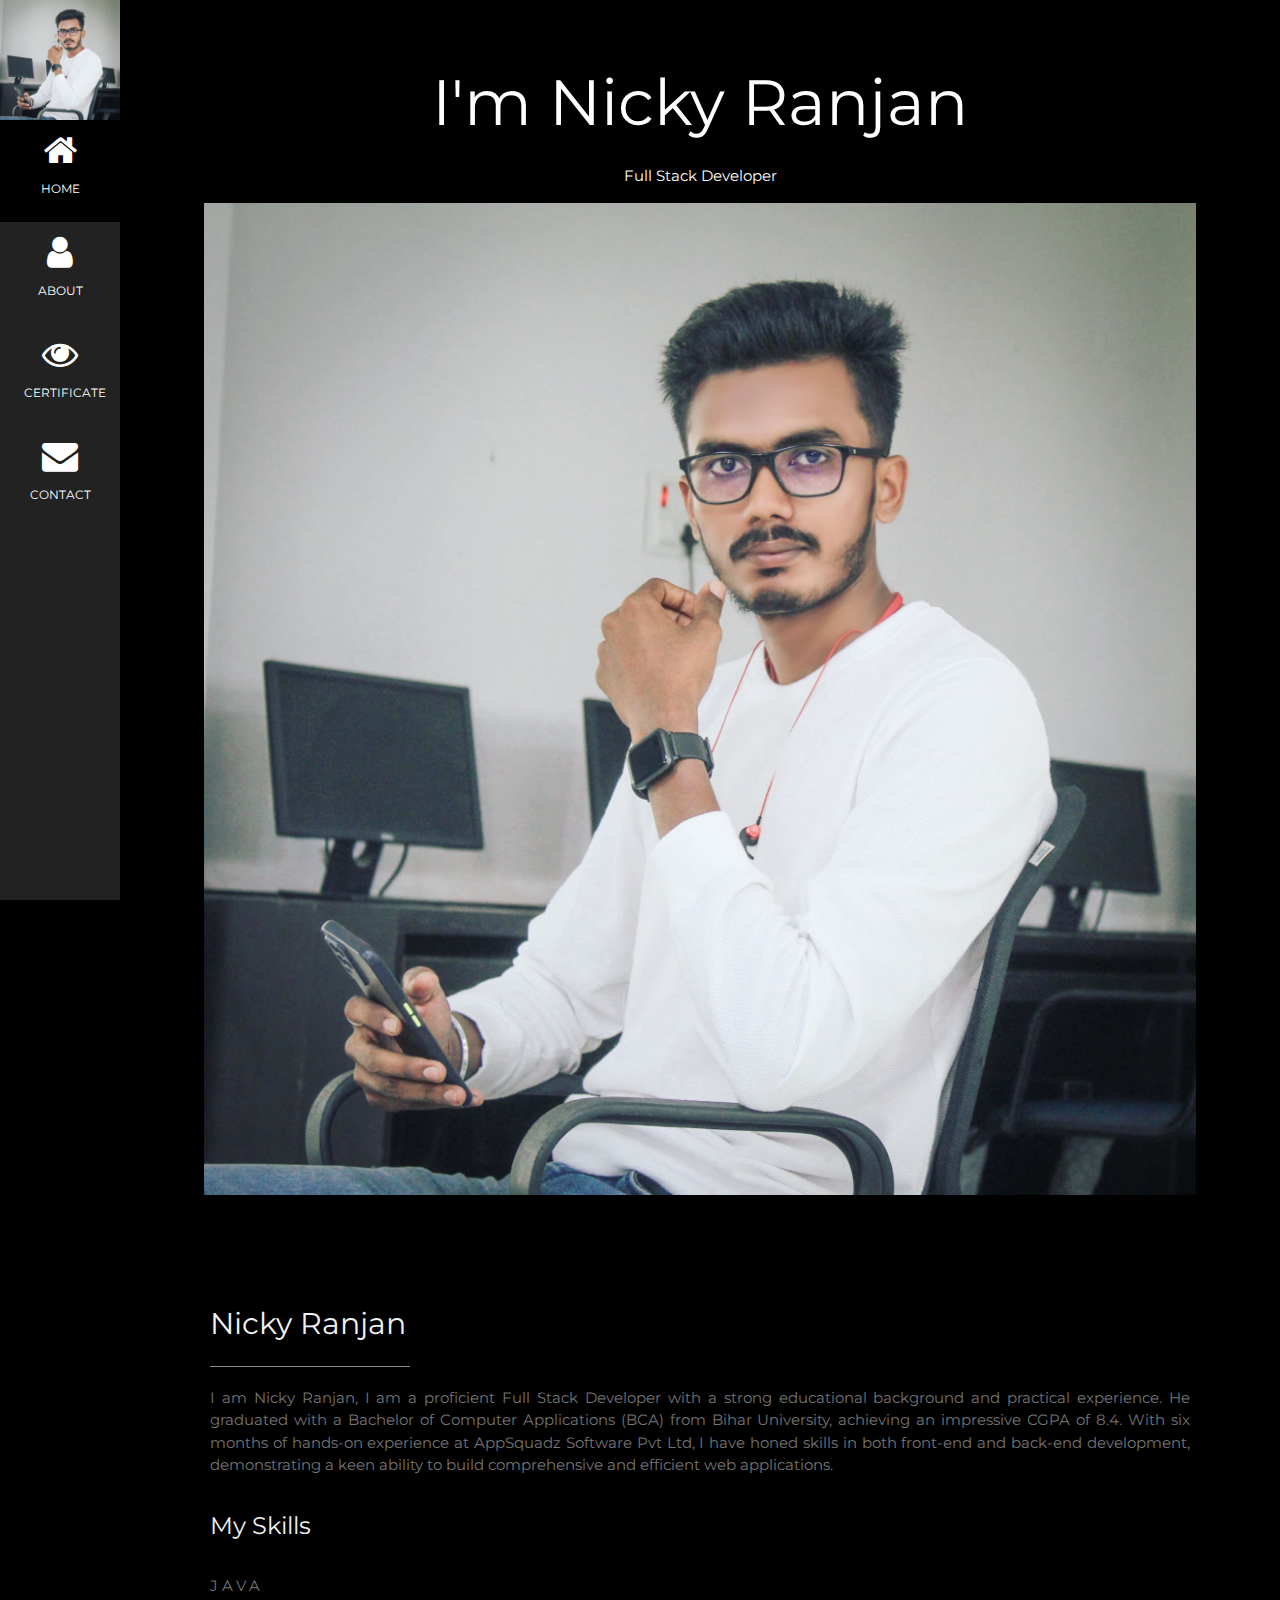
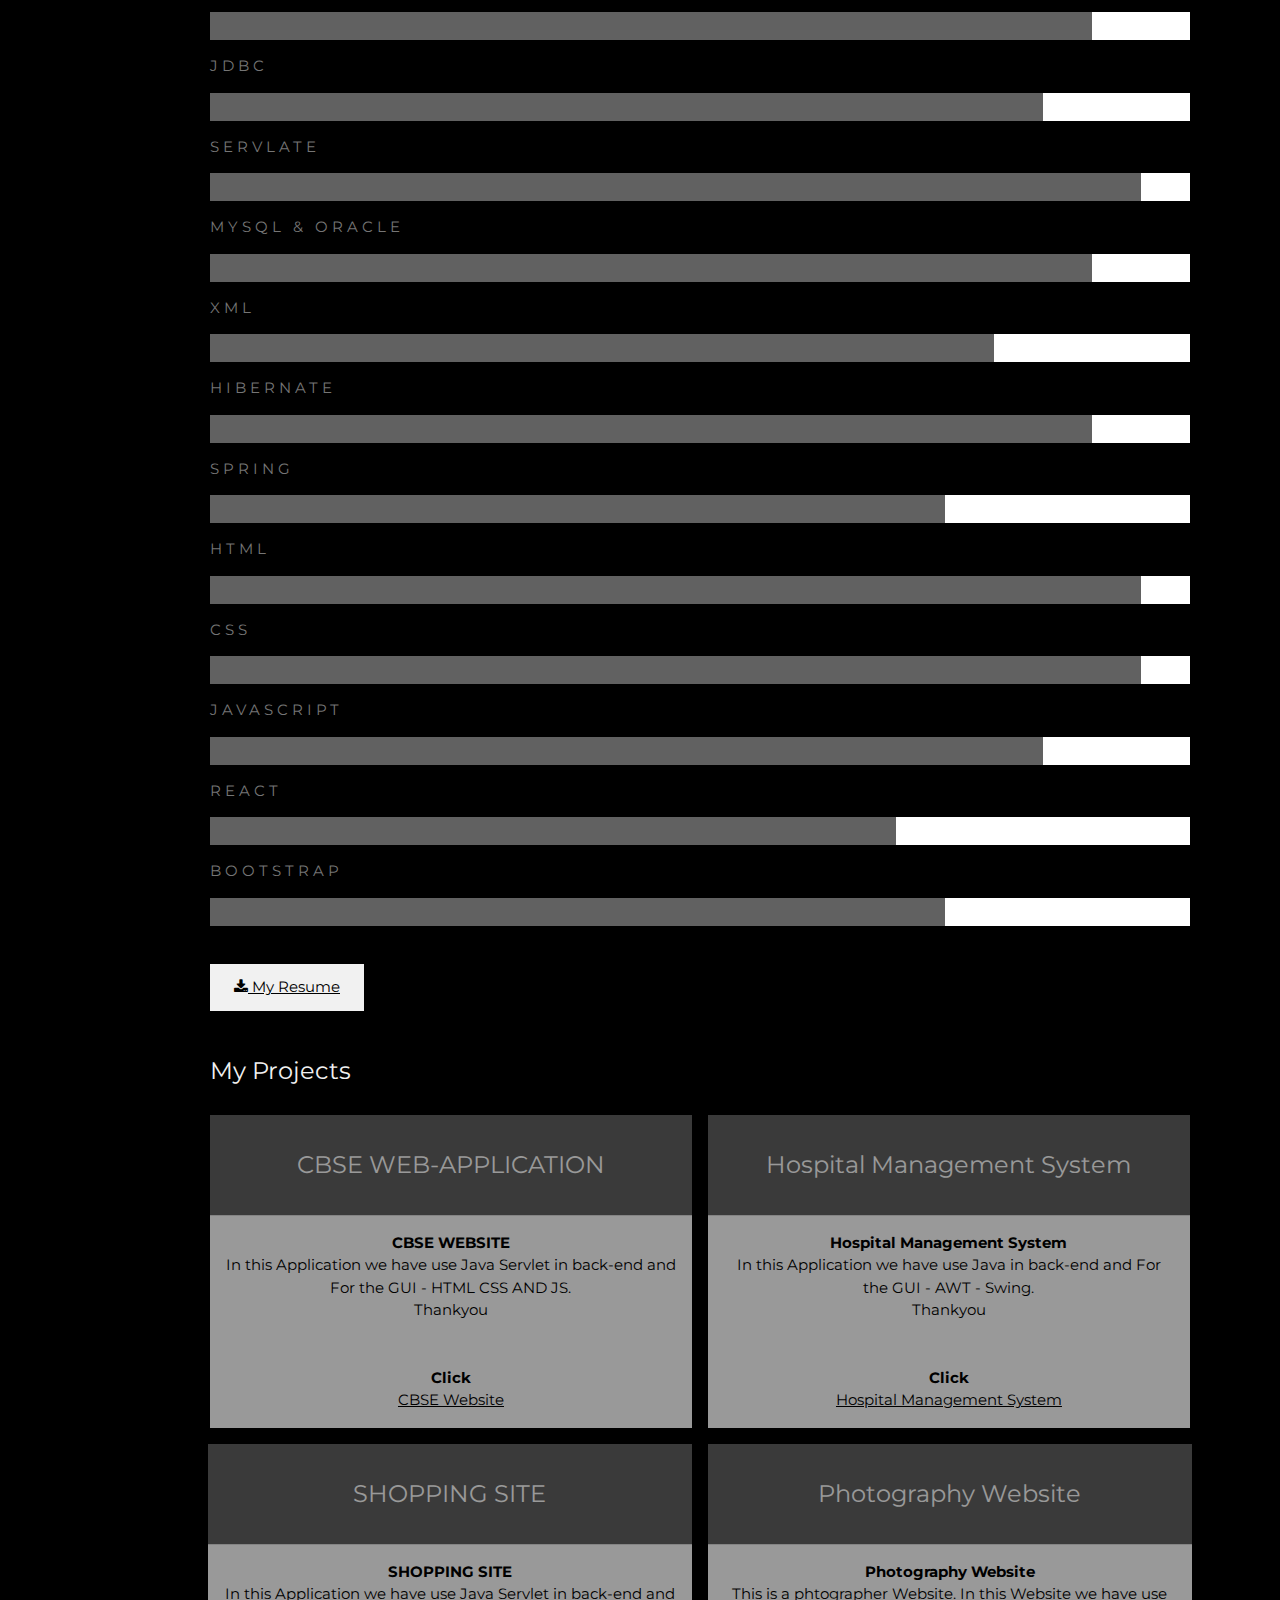
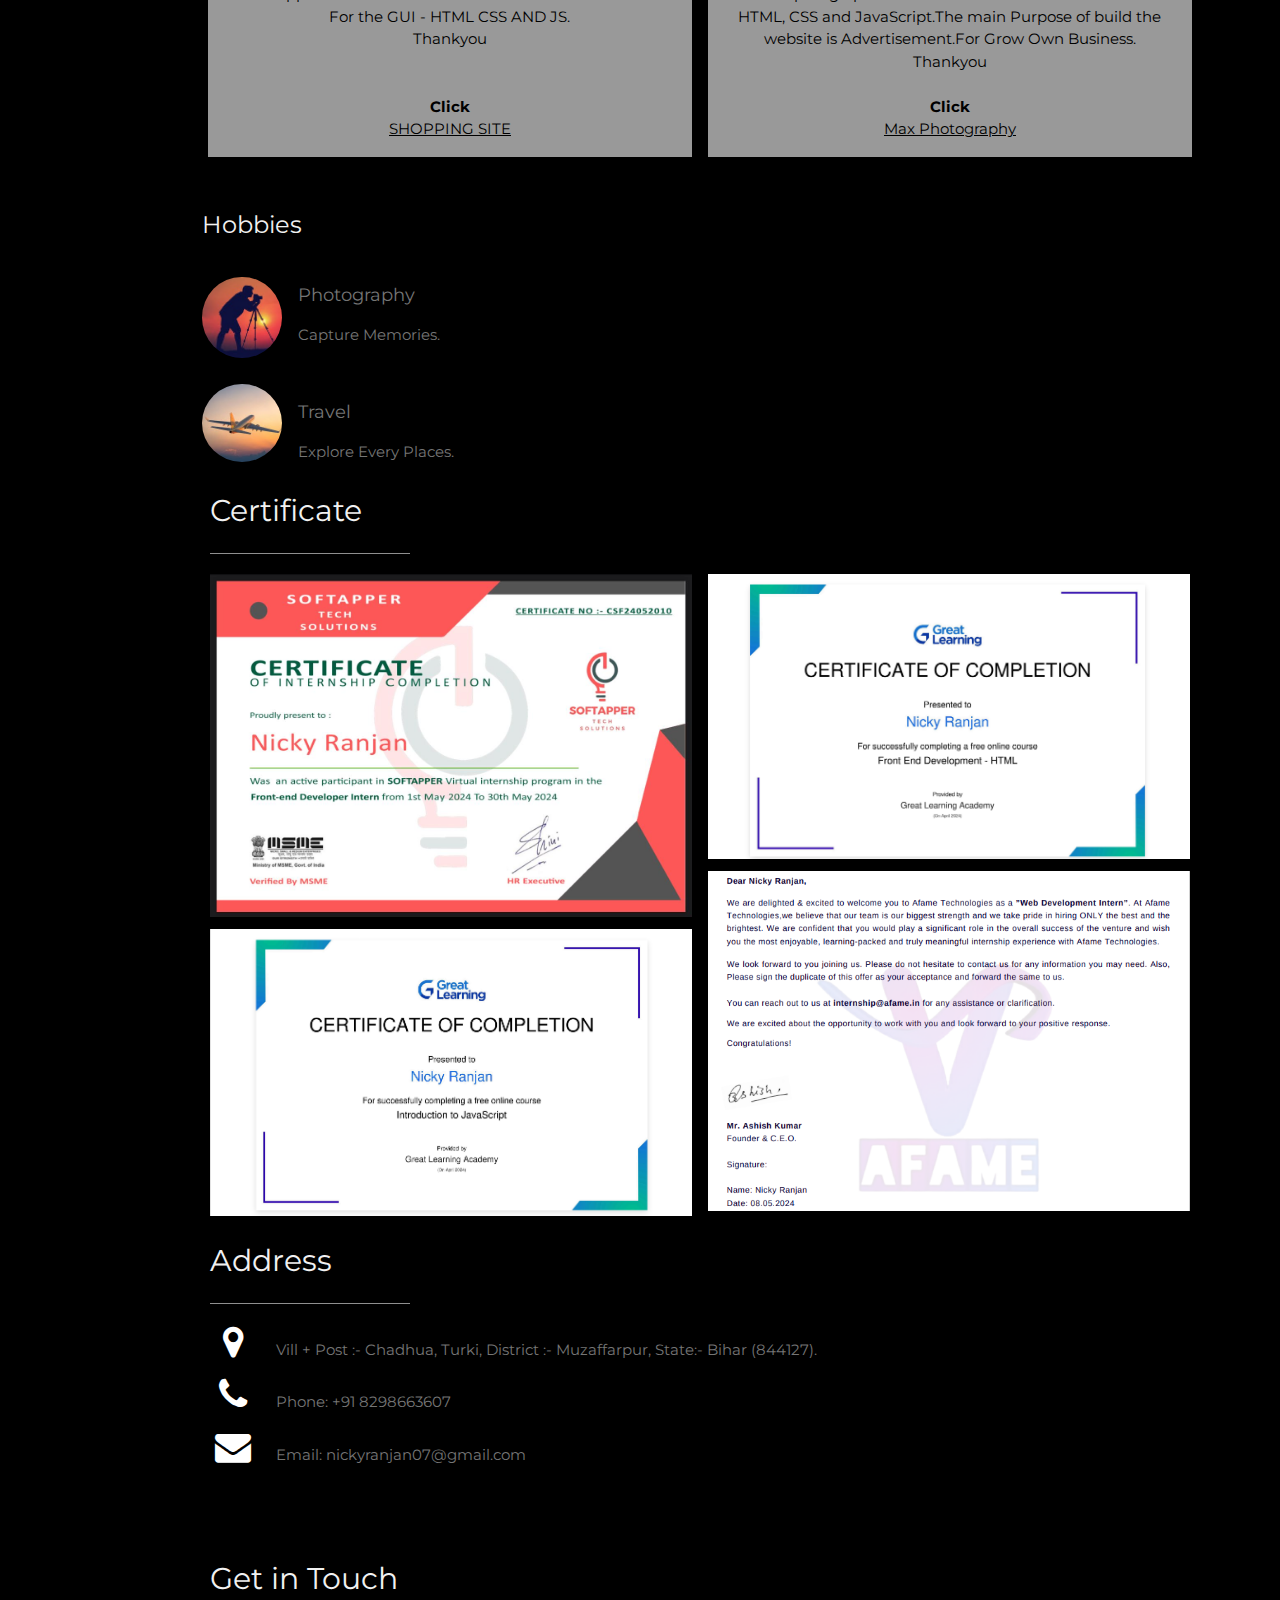
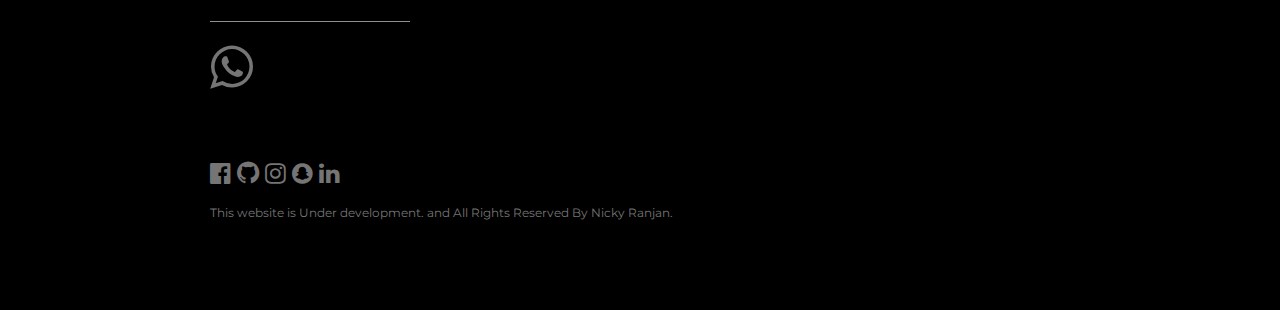
<file: index.html>
<!DOCTYPE html>
<html>
  <head>
    <title>Nicky Ranjan</title>
    <meta charset="UTF-8" />
    <meta name="viewport" content="width=device-width, initial-scale=1" />
    <link rel="stylesheet" href="https://www.w3schools.com/w3css/4/w3.css" />
    <link
      rel="stylesheet"
      href="https://fonts.googleapis.com/css?family=Montserrat"
    />
    <link
      rel="stylesheet"
      href="https://cdnjs.cloudflare.com/ajax/libs/font-awesome/4.7.0/css/font-awesome.min.css"
    />
    <style>
      body,
      h1,
      h2,
      h3,
      h4,
      h5,
      h6 {
        font-family: "Montserrat", sans-serif;
      }
      .w3-row-padding img {
        margin-bottom: 12px;
      }
      /* Set the width of the sidebar to 120px */
      .w3-sidebar {
        width: 120px;
        background: #222;
      }
      /* Add a left margin to the "page content" that matches the width of the sidebar (120px) */
      #main {
        margin-left: 120px;
      }
      /* Remove margins from "page content" on small screens */
      @media only screen and (max-width: 600px) {
        #main {
          margin-left: 0;
        }
      }
    </style>
  </head>
  <body class="w3-black">
    <!-- Icon Bar (Sidebar - hidden on small screens) -->
    <nav class="w3-sidebar w3-bar-block w3-small w3-hide-small w3-center">
      <!-- Avatar image in top left corner -->
      <img src="image.jpg" style="width: 100%" />
      <a href="#" class="w3-bar-item w3-button w3-padding-large w3-black">
        <i class="fa fa-home w3-xxlarge"></i>
        <p>HOME</p>
      </a>
      <a
        href="#about"
        class="w3-bar-item w3-button w3-padding-large w3-hover-black"
      >
        <i class="fa fa-user w3-xxlarge"></i>
        <p>ABOUT</p>
      </a>
      <a
        href="#photos"
        class="w3-bar-item w3-button w3-padding-large w3-hover-black"
      >
        <i class="fa fa-eye w3-xxlarge"></i>
        <p>CERTIFICATE</p>
        
      </a>
      <a
        href="#contact"
        class="w3-bar-item w3-button w3-padding-large w3-hover-black"
      >
        <i class="fa fa-envelope w3-xxlarge"></i>
        <p>CONTACT</p>
      </a>
    </nav>

    <!-- Navbar on small screens (Hidden on medium and large screens) -->
    <div class="w3-top w3-hide-large w3-hide-medium" id="myNavbar">
      <div
        class="w3-bar w3-black w3-opacity w3-hover-opacity-off w3-center w3-small"
      >
        <a href="#" class="w3-bar-item w3-button" style="width: 25% !important"
          >HOME</a
        >
        <a
          href="#about"
          class="w3-bar-item w3-button"
          style="width: 25% !important"
          >ABOUT</a
        >
        <a
          href="#photos"
          class="w3-bar-item w3-button"
          style="width: 25% !important"
          >ACHIEVEMENT</a
        >
        <a
          href="#contact"
          class="w3-bar-item w3-button"
          style="width: 25% !important"
          >CONTACT</a
        >
      </div>
    </div>

    <!-- Page Content -->
    <div class="w3-padding-large" id="main">
      <!-- Header/Home -->
      <header class="w3-container w3-padding-32 w3-center w3-black" id="home">
        <h1 class="w3-jumbo">
          <span class="w3-hide-small">I'm</span> Nicky Ranjan
        </h1>
        <p>Full Stack Developer</p>
        <img
          src="image.jpg"
          alt="boy"
          class="w3-image"
          width="992"
          height="1108"
        />
      </header>

      <!-- About Section -->
      <div class="w3-content w3-justify w3-text-grey w3-padding-64" id="about">
        <h2 class="w3-text-light-grey">Nicky Ranjan</h2>
        <hr style="width: 200px" class="w3-opacity" />
        <p>
          I am Nicky Ranjan, I am a proficient Full Stack Developer with a strong
          educational background and practical experience. He graduated with a
          Bachelor of Computer Applications (BCA) from Bihar University,
          achieving an impressive CGPA of 8.4. With six months of
          hands-on experience at AppSquadz Software Pvt Ltd, I have honed 
          skills in both front-end and back-end development, demonstrating a
          keen ability to build comprehensive and efficient web applications.
        </p>
        <h3 class="w3-padding-16 w3-text-light-grey">My Skills</h3>
        
        <p class="w3-wide">JAVA</p>
        <div class="w3-white">
          <div class="w3-dark-grey" style="height: 28px; width: 90%"></div>
        </div>

        <p class="w3-wide">JDBC</p>
        <div class="w3-white">
          <div class="w3-dark-grey" style="height: 28px; width: 85%"></div>
        </div>

        <p class="w3-wide">SERVLATE</p>
        <div class="w3-white">
          <div class="w3-dark-grey" style="height: 28px; width: 95%"></div>
        </div>

        <p class="w3-wide">MYSQL & ORACLE</p>
        <div class="w3-white">
          <div class="w3-dark-grey" style="height: 28px; width: 90%"></div>
        </div>

        <p class="w3-wide">XML</p>
        <div class="w3-white">
          <div class="w3-dark-grey" style="height: 28px; width: 80%"></div>
        </div>
        
        <p class="w3-wide">HIBERNATE</p>
        <div class="w3-white">
          <div class="w3-dark-grey" style="height: 28px; width: 90%"></div>
        </div>
        <p class="w3-wide">SPRING</p>
        <div class="w3-white">
          <div class="w3-dark-grey" style="height: 28px; width: 75%"></div>
        </div>
        
        <p class="w3-wide">HTML</p>
        <div class="w3-white">
          <div class="w3-dark-grey" style="height: 28px; width: 95%"></div>
        </div>
        <p class="w3-wide">CSS</p>
        <div class="w3-white">
          <div class="w3-dark-grey" style="height: 28px; width: 95%"></div>
        </div>
        <p class="w3-wide">JAVASCRIPT</p>
        <div class="w3-white">
          <div class="w3-dark-grey" style="height: 28px; width: 85%"></div>
        </div>
              <p class="w3-wide">REACT</p>
        <div class="w3-white">
          <div class="w3-dark-grey" style="height: 28px; width: 70%"></div>
        </div>
        <p class="w3-wide">BOOTSTRAP</p>
        <div class="w3-white">
          <div class="w3-dark-grey" style="height: 28px; width: 75%"></div>
        </div>
        <br />
        <button class="w3-button w3-light-grey w3-padding-large w3-section">
          <i class="fa fa-download"></i><a href="#"> My Resume</a>
        </button>

        <!-- Grid for project tables -->
        <h3 class="w3-padding-16 w3-text-light-grey">My Projects</h3>
        <div class="w3-row-padding" style="margin: 0 -16px">
          <div class="w3-half w3-margin-bottom">
            <ul class="w3-ul w3-white w3-center w3-opacity w3-hover-opacity-off">
              <li class="w3-dark-grey w3-xlarge w3-padding-32">CBSE WEB-APPLICATION</li>
              <li class="w3-padding-16"> <b>CBSE WEBSITE </b> <br> In this Application we have use Java Servlet in back-end and For the GUI - HTML CSS AND JS. <br>Thankyou <br><br> <br><b>Click</b> <br> <a href="#">CBSE Website</a></li>
            </li> 
            </ul>
          </div>
          
          <div class="w3-half">
            <ul
              class="w3-ul w3-white w3-center w3-opacity w3-hover-opacity-off">
              <li class="w3-dark-grey w3-xlarge w3-padding-32">Hospital Management System</li>
             <li class="w3-padding-16"> <b>Hospital Management System</b> <br> In this Application we have use Java in back-end and For the GUI - AWT - Swing. <br>Thankyou <br><br> <br><b>Click</b> <br> <a href="https://github.com/maxranjan/Hospital-Management-System">Hospital Management System</a></li>
            </ul>
          </div>


          <!-- new  -->
          <h3 class="w3-padding-16 w3-text-light-grey"></h3>
          <div class="w3-row-padding" style="margin: 0 -10px">
            <div class="w3-half w3-margin-bottom">
              <ul class="w3-ul w3-white w3-center w3-opacity w3-hover-opacity-off">
                <li class="w3-dark-grey w3-xlarge w3-padding-32">SHOPPING SITE</li>
                <li class="w3-padding-16"> <b>SHOPPING SITE </b> <br> In this Application we have use Java Servlet in back-end and For the GUI - HTML CSS AND JS. <br>Thankyou <br><br> <br><b>Click</b> <br> <a href="#">SHOPPING SITE</a></li>
              </li> 
              </ul>
            </div>

            <div class="w3-half">
            <ul class="w3-ul w3-white w3-center w3-opacity w3-hover-opacity-off">
              <li class="w3-dark-grey w3-xlarge w3-padding-32">Photography Website</li>
              <li class="w3-padding-16"><b>Photography Website</b> <br> This is a phtographer Website. In this Website we have use HTML, CSS and JavaScript.The main Purpose of build the website is Advertisement.For Grow Own Business. <br>Thankyou <br><br><b>Click</b> <br> <a href="https://maxranjan.github.io/Photography/">Max Photography  </a>  </li>
              </li>
            </ul>
          </div>



          
          <!-- End Grid/Project table -->
        </div>

        <!-- Testimonials -->
        <h3 class="w3-padding-24 w3-text-light-grey">Hobbies</h3>
        <img
          src="Photography.jpeg"
          alt="Avatar"
          class="w3-left w3-circle w3-margin-right"
          style="width: 80px"/>
        <p>
          <span class="w3-large w3-margin-right">Photography</span> 
        </p>
        <p>Capture Memories.</p>
        <br />

        <img
          src="Travel.jpeg"
          alt="Avatar"
          class="w3-left w3-circle w3-margin-right"
          style="width: 80px"
        />
        <p>
          <span class="w3-large w3-margin-right">Travel </span>
        </p>
        <p>Explore Every Places.</p>
        <!-- End About Section -->
      </div>

      <!-- Portfolio Section -->
      <div class="w3-padding-40 w3-content" id="photos">
        <h2 class="w3-text-light-grey">Certificate</h2>
        <hr style="width: 200px" class="w3-opacity" />

        <!-- Grid for photos -->
         
         <div class="w3-row-padding" style="margin: 0 -16px">
          <div class="w3-half">
            <img
              src="Certificate1.jpg"
              style="width: 100%"
            />
           <img
              src="Certificate 2.png"
              style="width: 100%"
            />
          </div>

           <div class="w3-half">
            <img
              src="Certificate 3.png"
              style="width: 100%"
            />

            <img
              src="Offer Letter.png"
              style="width: 100%"
            />
          <!-- End photo grid -->
        </div>
        <!-- End Portfolio Section -->
      </div>

      <!-- Contact Section -->
      <div class="w3-padding-40 w3-content w3-text-grey" id="contact">
        <h2 class="w3-text-light-grey">Address</h2>
        <hr style="width: 200px" class="w3-opacity" />

        <div class="w3-section">
          <p>
            <i
              class="fa fa-map-marker fa-fw w3-text-white w3-xxlarge w3-margin-right"
            ></i>
            Vill + Post :- Chadhua, Turki, District :- Muzaffarpur, State:- Bihar (844127).
          </p>
          <p>
            <i
              class="fa fa-phone fa-fw w3-text-white w3-xxlarge w3-margin-right"
            ></i>
            Phone: +91 8298663607
          </p>
          <p>
            <i
              class="fa fa-envelope fa-fw w3-text-white w3-xxlarge w3-margin-right"
            >
            </i>
            Email: nickyranjan07@gmail.com
          </p>
        </div>
        <!-- <br />
        <p>Let's get in touch. Send me a message: <b>(This Section is Under development)</b></p> -->

        <!-- <form action="/action_page.php" target="_blank">
          <p>
            <input
              class="w3-input w3-padding-16"
              type="text"
              placeholder="Name"
              required
              name="Name"
            />
          </p>
          <p>
            <input
              class="w3-input w3-padding-16"
              type="text"
              placeholder="Email"
              required
              name="Email"
            />
          </p>
          <p>
            <input
              class="w3-input w3-padding-16"
              type="text"
              placeholder="Subject"
              required
              name="Subject"
            />
          </p>
          <p>
            <input
              class="w3-input w3-padding-16"
              type="text"
              placeholder="Message"
              required
              name="Message"
            />
          </p>
          <p>
            <button
              class="w3-button w3-light-grey w3-padding-large"
              type="submit"
            >
              <i class="fa fa-paper-plane"></i> SEND MESSAGE
            </button>
          </p>
        </form> -->
        <!-- End Contact Section -->
      </div>
      <div class="w3-padding-64 w3-content w3-text-grey" id="contact">
        <h2 class="w3-text-light-grey">Get in Touch</h2>
        <hr style="width: 200px" class="w3-opacity" />
       <a href="https://wa.me/+918298663607" target="_blank"> <i class="fa fa-whatsapp" aria-hidden="true" style="font-size: 50px;"></i></a>
      </div>
      
      <!-- Footer. This section contains an ad for W3Schools Spaces. You can leave it to support us. -->
      <footer class="w3-content w3-padding-40 w3-text-grey w3-xlarge">
        <a href="https://www.facebook.com/nicky.ranjan.77" class="facebook"><i class="fa fa-facebook-official w3-hover-opacity"></i></a>
        <a href="https://github.com/maxranjan" class="github"> <i class="fa fa-github w3-hover-opacity" style="font-size:26px"> </i></a>
        <a href="https://instagram.com/max__ranjan" class="instagram"> <i class="fa fa-instagram w3-hover-opacity"></i></a>
        <a href="https://snapchat.com/t/t2m4m6U3" class="snapchat"> <i class="fa fa-snapchat w3-hover-opacity"></i></a>
       <a href="https://instagram.com/max__ranjan" class="instagram"></a> <a href="https://www.linkedin.com/in/nicky-ranjan-8991052a7/?originalSubdomain=in" class="linkedin"> <i class="fa fa-linkedin w3-hover-opacity"></i></a>
        <p class="w3-small">
          This website is Under development. and All Rights Reserved By Nicky Ranjan.
        </p>
        <!-- End footer -->
      </footer>

      <!-- END PAGE CONTENT -->
    </div>
  </body>
</html>
</file>
